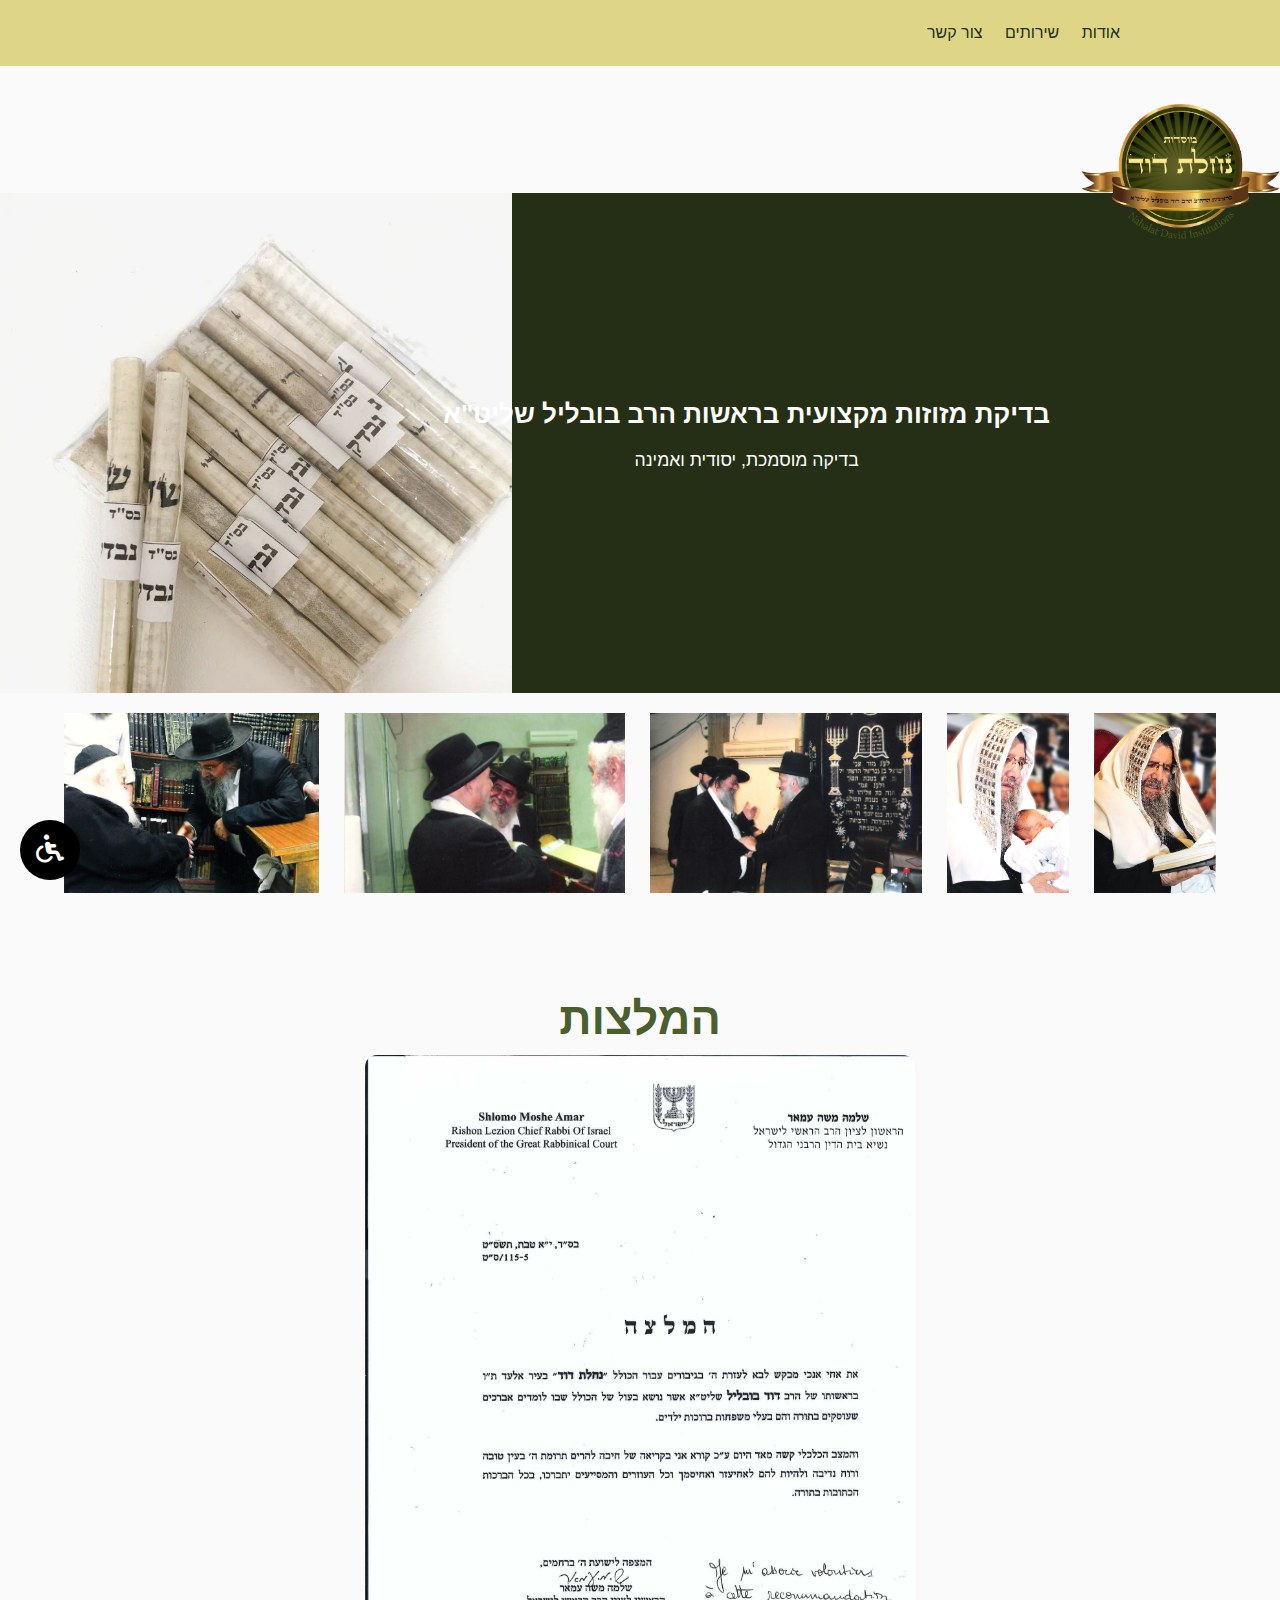
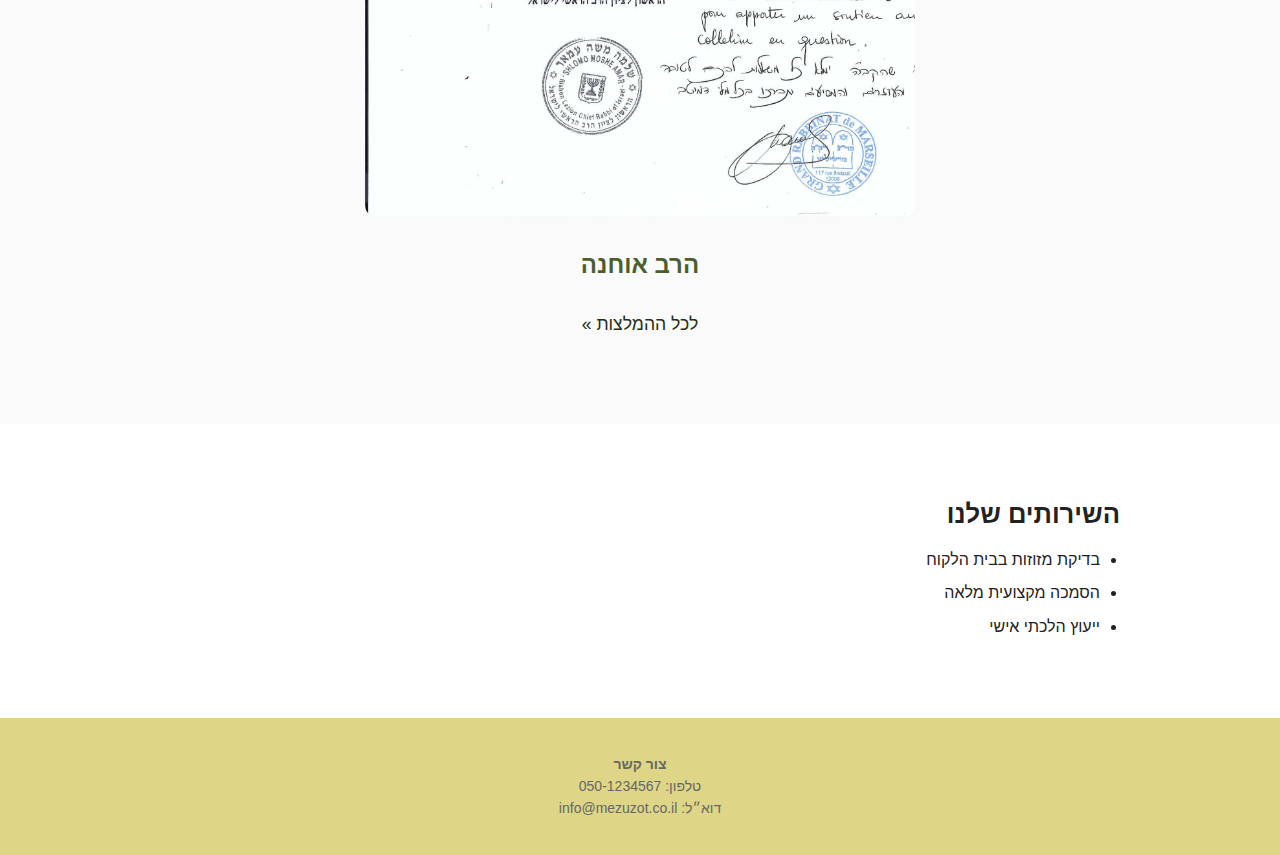
<file: HTML/index.html>
<!DOCTYPE html>
<html lang="he" dir="rtl">

<head>
  <link rel="stylesheet" href="https://cdnjs.cloudflare.com/ajax/libs/font-awesome/6.5.0/css/all.min.css">
  <meta charset="UTF-8" />
  <meta name="viewport" content="width=device-width, initial-scale=1.0" />
  <title>בדיקת מזוזות - הרב בובליל שליט״א</title>
  <link rel="stylesheet" href="../CSS/style.css" />
</head>
<button id="accessibility-btn" aria-label="נגישות"><i class="fa-solid fa-wheelchair"></i>
</button>

<div id="accessibility-menu">
  <button onclick="increaseText()">הגדלת טקסט</button>
  <button onclick="decreaseText()">הקטנת טקסט</button>
  <button onclick="toggleContrast()">ניגודיות גבוהה</button>
  <button onclick="toggleGrayscale()">שחור לבן</button>
  <button onclick="toggleLinks()">הדגשת קישורים</button>
  <button onclick="resetAccessibility()">איפוס</button>
</div>
<body>

  <body>
    <!-- HEADER -->
    <header class="main-header">
      <div class="container">
        <nav class="nav-menu">
          <section>
            <a href="#about">אודות</a>
            <a href="#services">שירותים</a>
            <a href="#contact">צור קשר</a>
          </section>
        </nav>
      </div>
    </header>
    <img src="../Images/logo.png" alt="לוגו האתר" class="logo">

    <!-- HERO SECTION -->
    <section class="hero-section">
      <div class="hero-image"></div>
      <div class="hero-content">
        <h1>בדיקת מזוזות מקצועית בראשות הרב בובליל שליט"א</h1>
        <p>בדיקה מוסמכת, יסודית ואמינה</p>
      </div>
    </section>

    <div class="recommendations-row">
      <img src="../Images/3 (1).JPG" alt="">
      <img src="../Images/4 (1).jpg" alt="">
      <img src="../Images/7 (2).jpg" alt="">
      <img src="../Images/8 (1).jpg" alt="">
      <img src="../Images/תמונה עם הרב קניבסקי (1).jpg" alt="">
    </div>
    <section id="home-recommendation">
      <h2>המלצות</h2>
      <div class="featured-recommendation">
        <img src="../Image/המלצה הרב אוחנה.jpeg" alt="הרב אוחנה">
        <p>הרב אוחנה</p>
      </div>

      <a href="recommendations.html" class="more-link">
        לכל ההמלצות »
      </a>
    </section>

    </main>

    <!-- SERVICES -->
    <section id="services" class="services-section">
      <div class="container">
        <h3>השירותים שלנו</h3>
        <ul>
          <li>בדיקת מזוזות בבית הלקוח</li>
          <li>הסמכה מקצועית מלאה</li>
          <li>ייעוץ הלכתי אישי</li>
        </ul>
      </div>
    </section>

    <!-- CONTACT -->
    <footer id="contact" class="footer-section">
      <div class="container">
        <h4>צור קשר</h4>
        <p>טלפון: 050-1234567</p>
        <p>דוא״ל: info@mezuzot.co.il</p>
      </div>
    </footer>
    <script src="../JS/script.js"></script>
<script>
  const menu = document.getElementById("accessibility-menu");
  const btn = document.getElementById("accessibility-btn");
  let fontSize = 100;

  btn.onclick = () => {
    menu.style.display = menu.style.display === "block" ? "none" : "block";
  };

  function increaseText() {
    fontSize += 10;
    document.body.style.fontSize = fontSize + "%";
  }

  function decreaseText() {
    fontSize -= 10;
    document.body.style.fontSize = fontSize + "%";
  }

  function toggleContrast() {
    document.body.classList.toggle("high-contrast");
  }

  function toggleGrayscale() {
    document.body.classList.toggle("grayscale");
  }

  function toggleLinks() {
    document.body.classList.toggle("highlight-links");
  }

  function resetAccessibility() {
    fontSize = 100;
    document.body.style.fontSize = "100%";
    document.body.className = "";
  }
</script>


</body>
</html>
</file>
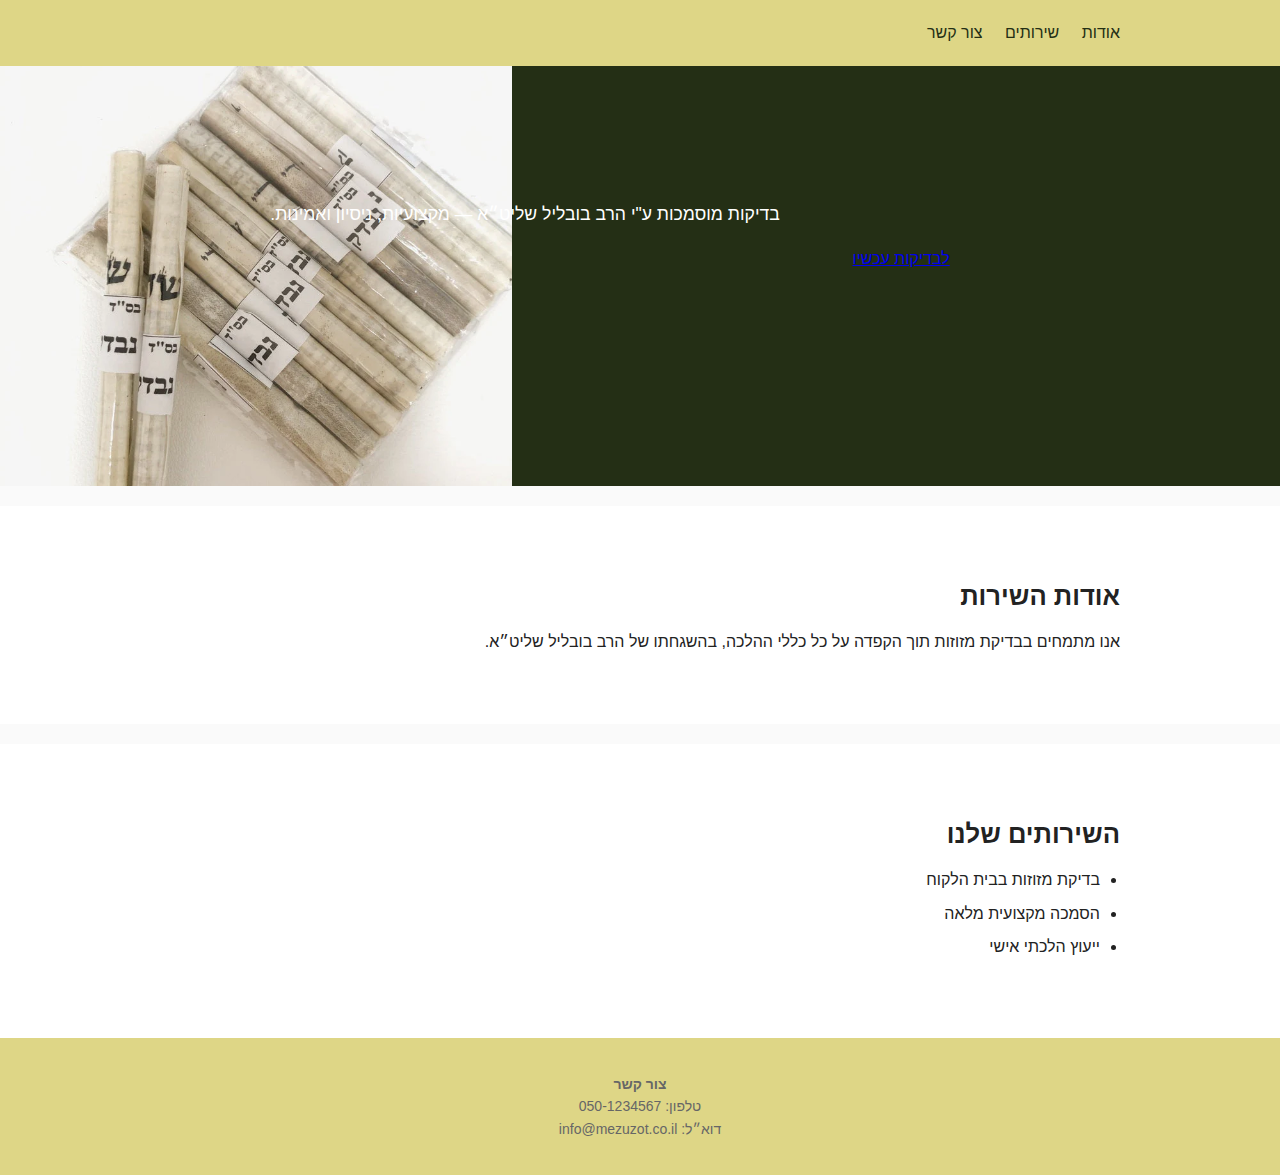
<file: HTML/Home.html>
<!DOCTYPE html>
<html lang="he" dir="rtl">

<head>
  <meta charset="UTF-8" />
  <meta name="viewport" content="width=device-width, initial-scale=1.0" />
  <title>בדיקת מזוזות - הרב בובליל שליט״א</title>
  <link rel="stylesheet" href="../CSS/style.css" />
</head>

<body>
  <!-- HEADER -->
  <header class="main-header">
    <div class="container">
      <nav class="nav-menu">
        <section>
        <a href="#about">אודות</a>
        <a href="#services">שירותים</a>
        <a href="#contact">צור קשר</a>
        </section>
      </nav>
    </div>
  </header>

  <!-- HERO SECTION -->
  <section class="hero-section">
    <div class="container">
      <h2></h2>
      <p>בדיקות מוסמכות ע"י הרב בובליל שליט״א — מקצועיות, ניסיון ואמינות.</p>
      <a href="#services" class="btn-primary">לבדיקות עכשיו</a>
    </div>
  </section>

  <!-- ABOUT -->
  <section id="about" class="about-section">
    <div class="container">
      <h3>אודות השירות</h3>
      <p>אנו מתמחים בבדיקת מזוזות תוך הקפדה על כל כללי ההלכה, בהשגחתו של הרב בובליל שליט״א.</p>
    </div>
  </section>

  <!-- SERVICES -->
  <section id="services" class="services-section">
    <div class="container">
      <h3>השירותים שלנו</h3>
      <ul>
        <li>בדיקת מזוזות בבית הלקוח</li>
        <li>הסמכה מקצועית מלאה</li>
        <li>ייעוץ הלכתי אישי</li>
      </ul>
    </div>
  </section>

  <!-- CONTACT -->
  <footer id="contact" class="footer-section">
    <div class="container">
      <h4>צור קשר</h4>
      <p>טלפון: 050-1234567</p>
      <p>דוא״ל: info@mezuzot.co.il</p>
    </div>
  </footer>
</body>

</html>
</file>
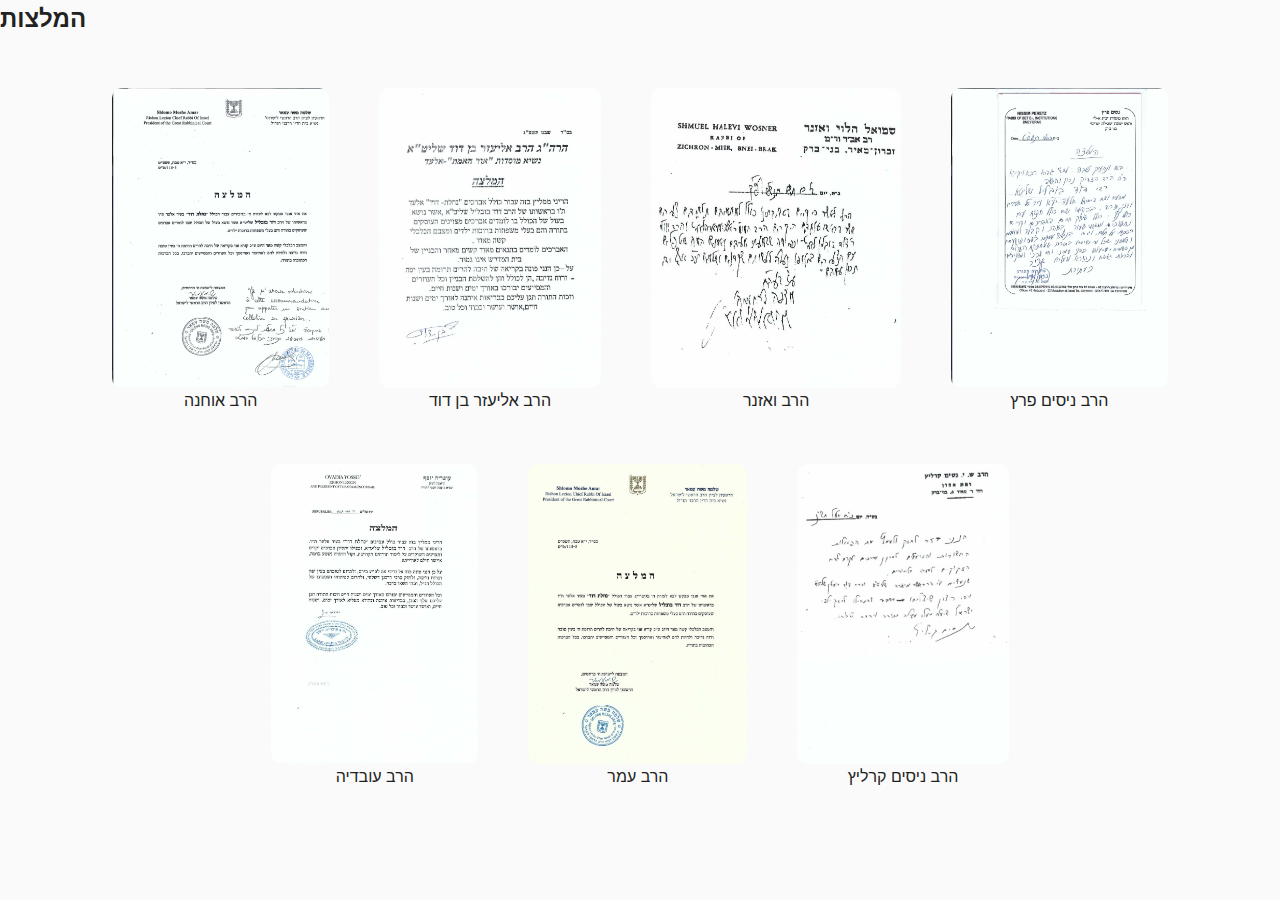
<file: HTML/recommendations.html>
<!DOCTYPE html>
<html lang="en">

<head>
    <meta charset="UTF-8">
    <meta name="viewport" content="width=device-width, initial-scale=1.0">
    <title>Document</title>
    <link rel="stylesheet" href="../CSS/style.css" />
</head>

<body>
    <section id="Recommendations">
        <h2>המלצות</h2>

        <div class="image-container">
            <div class="image-item">
                <img src="../Image/המלצה הרב אוחנה.jpeg" alt="הרב אוחנה">
                <p>הרב אוחנה</p>
            </div>

            <div class="image-item">
                <img src="../Image/המלצה הרב אליעזר בן דוד.jpeg" alt="הרב אליעזר בן דוד">
                <p>הרב אליעזר בן דוד</p>
            </div>

            <div class="image-item">
                <img src="../Image/המלצה הרב ואזנר.jpeg" alt="הרב ואזנר">
                <p>הרב ואזנר</p>
            </div>

            <div class="image-item">
                <img src="../Image/המלצה הרב ניסם פרץ.jpeg" alt="הרב ניסים פרץ">
                <p>הרב ניסים פרץ</p>
            </div>

            <div class="image-item">
                <img src="../Image/המלצה הרב עובדיה.jpeg" alt="הרב עובדיה">
                <p>הרב עובדיה</p>
            </div>

            <div class="image-item">
                <img src="../Image/המלצה הרב עמר.jpeg" alt="הרב עמר">
                <p>הרב עמר</p>
            </div>

            <div class="image-item">
                <img src="../Image/הרב נסים קרליץ.jpeg" alt="הרב ניסים קרליץ">
                <p>הרב ניסים קרליץ</p>
            </div>
        </div>
    </section>
    <div id="image-modal" class="modal">
        <div class="modal-controls">
            <button id="zoom-in">+</button>
            <button id="zoom-out">−</button>
            <button id="close-modal">✕</button>
        </div>

        <img class="modal-content" id="modal-img">
        <p id="modal-caption"></p>
    </div>


    <script>
        const modal = document.getElementById("image-modal");
        const modalImg = document.getElementById("modal-img");
        const caption = document.getElementById("modal-caption");

        const zoomInBtn = document.getElementById("zoom-in");
        const zoomOutBtn = document.getElementById("zoom-out");
        const closeBtn = document.getElementById("close-modal");

        let scale = 1;

        document.querySelectorAll(".image-item img").forEach(img => {
            img.addEventListener("click", () => {
                modal.style.display = "flex";
                modalImg.src = img.src;
                caption.textContent = img.alt;
                scale = 1;
                modalImg.style.transform = `scale(${scale})`;
            });
        });

        zoomInBtn.onclick = () => {
            if (scale < 2.5) {
                scale += 0.2;
                modalImg.style.transform = `scale(${scale})`;
            }
        };

        zoomOutBtn.onclick = () => {
            if (scale > 0.6) {
                scale -= 0.2;
                modalImg.style.transform = `scale(${scale})`;
            }
        };

        closeBtn.onclick = () => {
            modal.style.display = "none";
        };

        modal.onclick = (e) => {
            if (e.target === modal) modal.style.display = "none";
        };
    </script>


</body>

</html>
</file>
<file: CSS/style.css>
/* ----------- GLOBAL ----------- */
* {
  margin: 0;
  padding: 0;
  box-sizing: border-box;
}
#accessibility-btn {
  position: fixed;
  left: 20px;
  bottom: 20px;
  width: 60px;
  height: 60px;
  border-radius: 50%;
  background: black;
  color: white;
  font-size: 28px;
  border: none;
  cursor: pointer;
  z-index: 9999;
}

#accessibility-menu {
  position: fixed;
  left: 20px;
  bottom: 90px;
  background: white;
  border: 2px solid #000;
  border-radius: 10px;
  padding: 10px;
  display: none;
  z-index: 9999;
}

#accessibility-menu button {
  display: block;
  width: 100%;
  margin: 5px 0;
  padding: 8px;
  cursor: pointer;
}
.high-contrast {
  background: black !important;
  color: yellow !important;
}

.grayscale {
  filter: grayscale(100%);
}

.highlight-links a {
  text-decoration: underline !important;
  font-weight: bold;
}


body {
  margin: 0;
}

body {
  font-family: Arial, sans-serif;
  line-height: 1.6;
  background: #fafafa;
  color: #222;
}

/* ----------- HEADER ----------- */
.main-header {
  position: relative;
  z-index: 10;
  background-color: transparent;
  background: rgb(222, 214, 134);
  color: #fff;
  /* margin-bottom: 1px; */
}

.header-inner {
  display: flex;
  align-items: center;
  /* מיישר אנכית */
  justify-content: space-between;
  height: 90px;
  padding: 0 20px;
}

.nav-menu {
  display: flex;
  align-items: center;
}

.nav-menu a {
  /* color: #4b5f2e; */
  color: #242f15;
  margin-left: 18px;
  text-decoration: none;
  font-size: 1rem;
}

.logo {
  width: 200px;
  height: auto;
}
#home-recommendation {
  font-size: 30px;
  color: #4b5f2e;
  text-align: center;
  padding: 60px 20px;
}

.featured-recommendation img {
  width: 550px;
  max-width: 90%;
  border-radius: 12px;
}

.featured-recommendation p {
  font-size: 1.5rem;
  font-weight: bold;
  margin-top: 15px;
}

.more-link {
  display: inline-block;
  margin-top: 25px;
  font-size: 1.1rem;
  text-decoration: none;
  color: #242f15;
}
.image-container {
  display: grid;
  grid-template-columns: repeat(auto-fit, minmax(220px, 1fr));
  gap: 30px;
  padding: 40px;
  text-align: center;
}

.image-item img {
  width: 100%;
  border-radius: 10px;
}
/* שורת תמונות מעל ההמלצה */
.recommendations-row {
  margin-top: 20px;
  display: flex;
  justify-content: center;
  gap: 25px;
  margin-bottom: 30px;
  flex-wrap: wrap;
}

.recommendations-row img {
  height: 180px;        /* אותו גובה לכולן */
  object-fit: cover;   /* חיתוך חכם */
  /* border-radius: 8px; */
}


.recommendations-row img:hover {
  transform: scale(1.05);
  opacity: 1;
}



/* ----------- HERO ----------- */
.hero-section {
  height: 500px;
  background-color: #242f15;
  background-image: url("../Images/מזוזות.png");
  background-size: 40% 100%;
  /* מריחה מלאה */
  background-position: left;
  background-repeat: no-repeat;

  margin-top: -80px;
  /* ← זה הקסם */
  display: flex;
  justify-content: flex-start;
  /* ⬅️ מעביר לימין */
  align-items: center;
  padding-right: 60px;
  /* רווח מהקצה */
}

.hero-section h1 {
  color: white;
  margin-right: 170px;
  text-align: center;
  font-size: 26px;
  margin-bottom: 10px;
}

.hero-section p {
  color: white;
  margin-right: 170px;
  text-align: center;
  font-size: 1.1rem;
  margin-bottom: 18px;
}

/* ----------- SECTIONS ----------- */
.container {
  max-width: 1000px;
  margin: auto;
  padding: 20px;
}

.about-section,
.services-section {
  padding: 50px 20px;
  background: #fff;
  margin-top: 20px;
}

h3 {
  font-size: 1.6rem;
  margin-bottom: 12px;
}

.services-section ul {
  list-style-type: disc;
  margin-right: 20px;
}

.services-section li {
  margin-bottom: 8px;
}

/* ----------- FOOTER ----------- */
.footer-section {
  background: rgb(222, 214, 134);
  color: #fff;
  text-align: center;
  padding: 15px;
  font-size: 14px;
  color: #666;
}

.image-container {
  display: flex;
  flex-wrap: wrap;
  justify-content: center;
}

.image-item {
  margin: 10px;
  text-align: center;
}

.image-item img {
  max-width: 400px;
  height: 300px;
  display: block;
  object-fit: cover;
}

#overlay {
  display: none;
  position: fixed;
  z-index: 1;
  left: 0;
  top: 0;
  width: 100%;
  height: 100%;
  background-color: rgba(0, 0, 0, 0.8);
  justify-content: center;
  align-items: center;
}

#overlay img {
  max-width: 90%;
  max-height: 90%;
  display: block;
  object-fit: contain;
}
/* מודל */
.modal {
  display: none;
  position: fixed;
  z-index: 999;
  inset: 0;
  background: rgba(0, 0, 0, 0.85);
  justify-content: center;
  align-items: center;
  flex-direction: column;
}
.modal-content {
  max-width: 95vw;
  max-height: 95vh;
  width: auto;
  height: auto;
  transform: scale(1);
  transform-origin: center;
  transition: transform 0.3s ease;
}
/* תמונה מוגדלת */
.modal-controls {
  position: absolute;
  top: 20px;
  left: 20px;
  display: flex;
  gap: 12px;
  z-index: 1000;
}

.modal-controls button {
  width: 44px;
  height: 44px;
  border-radius: 50%;
  border: none;
  background: #ffffff;
  color: #333;
  font-size: 22px;
  font-weight: bold;
  cursor: pointer;
  box-shadow: 0 4px 10px rgba(0,0,0,0.3);
  transition: all 0.2s ease;
}

.modal-controls button:hover {
  background: #000;
  color: #fff;
  transform: scale(1.1);
}

.modal-controls button:active {
  transform: scale(0.95);
}
</file>
